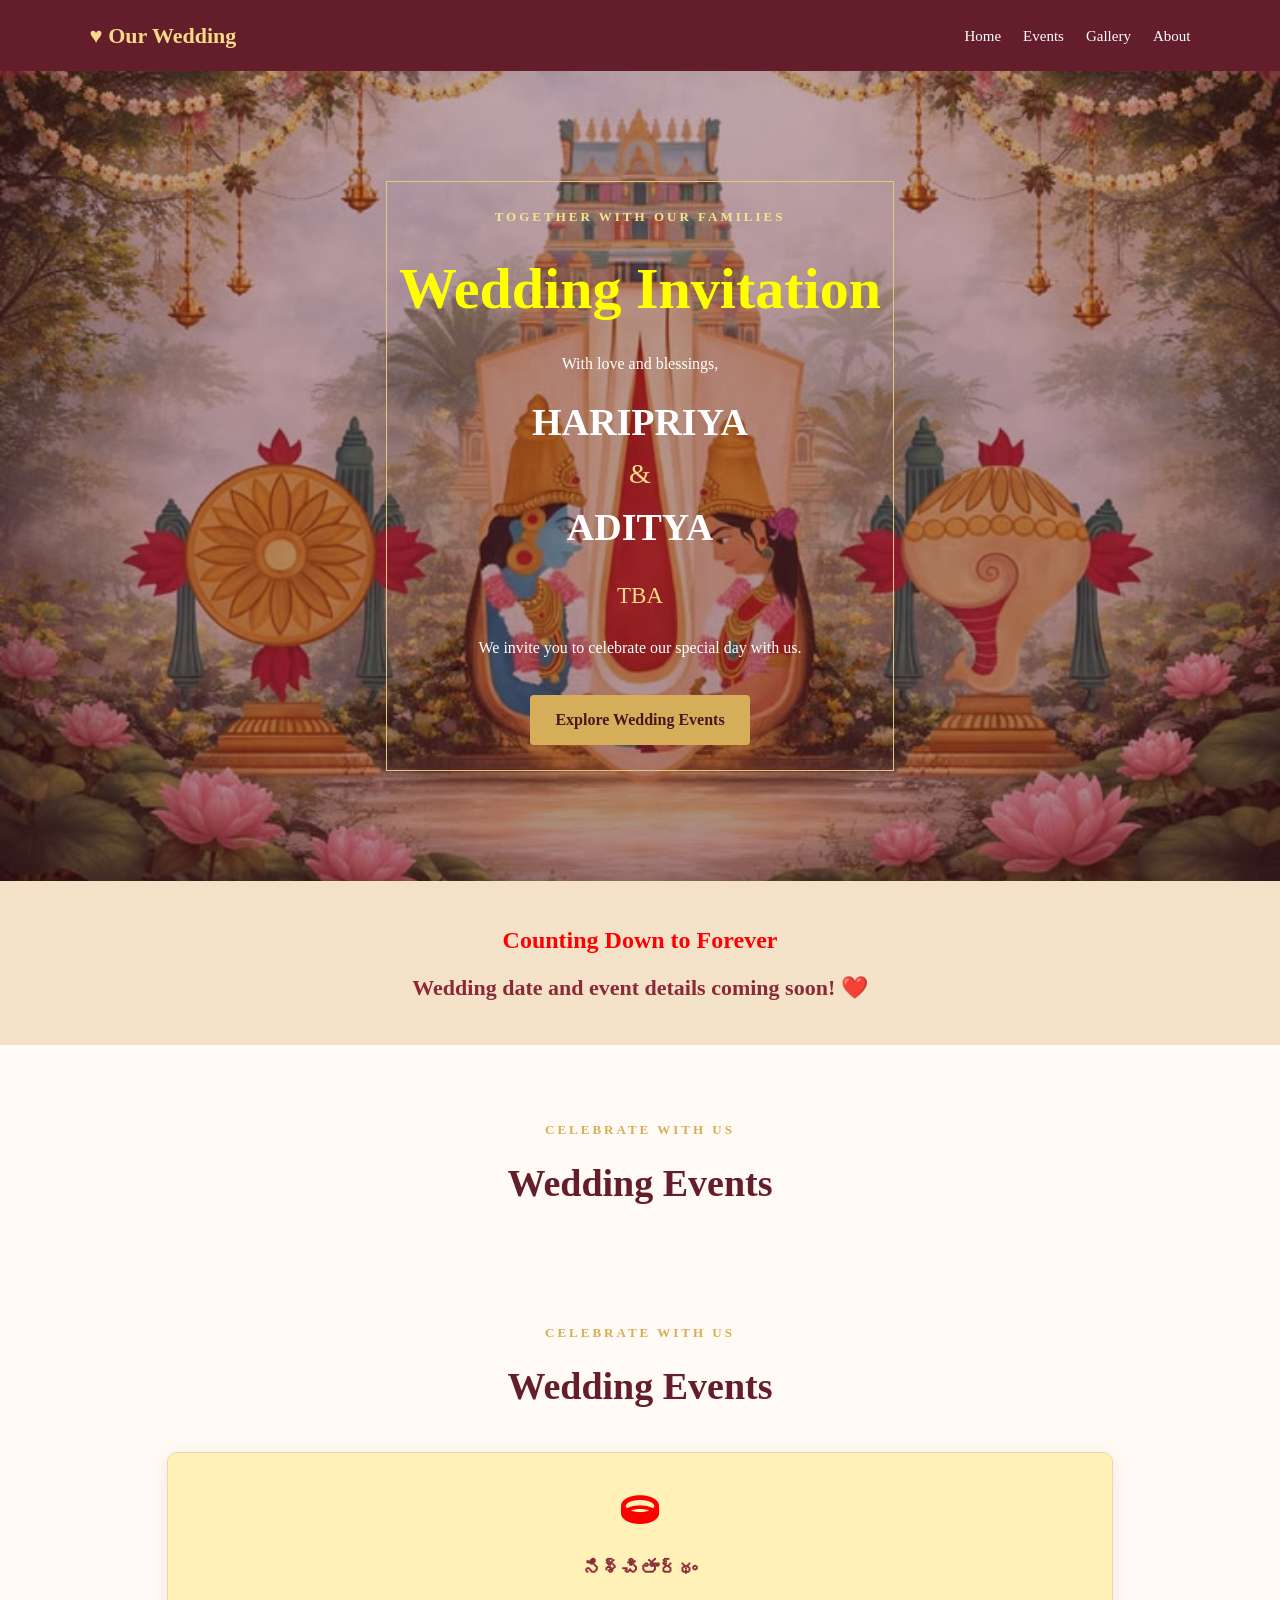
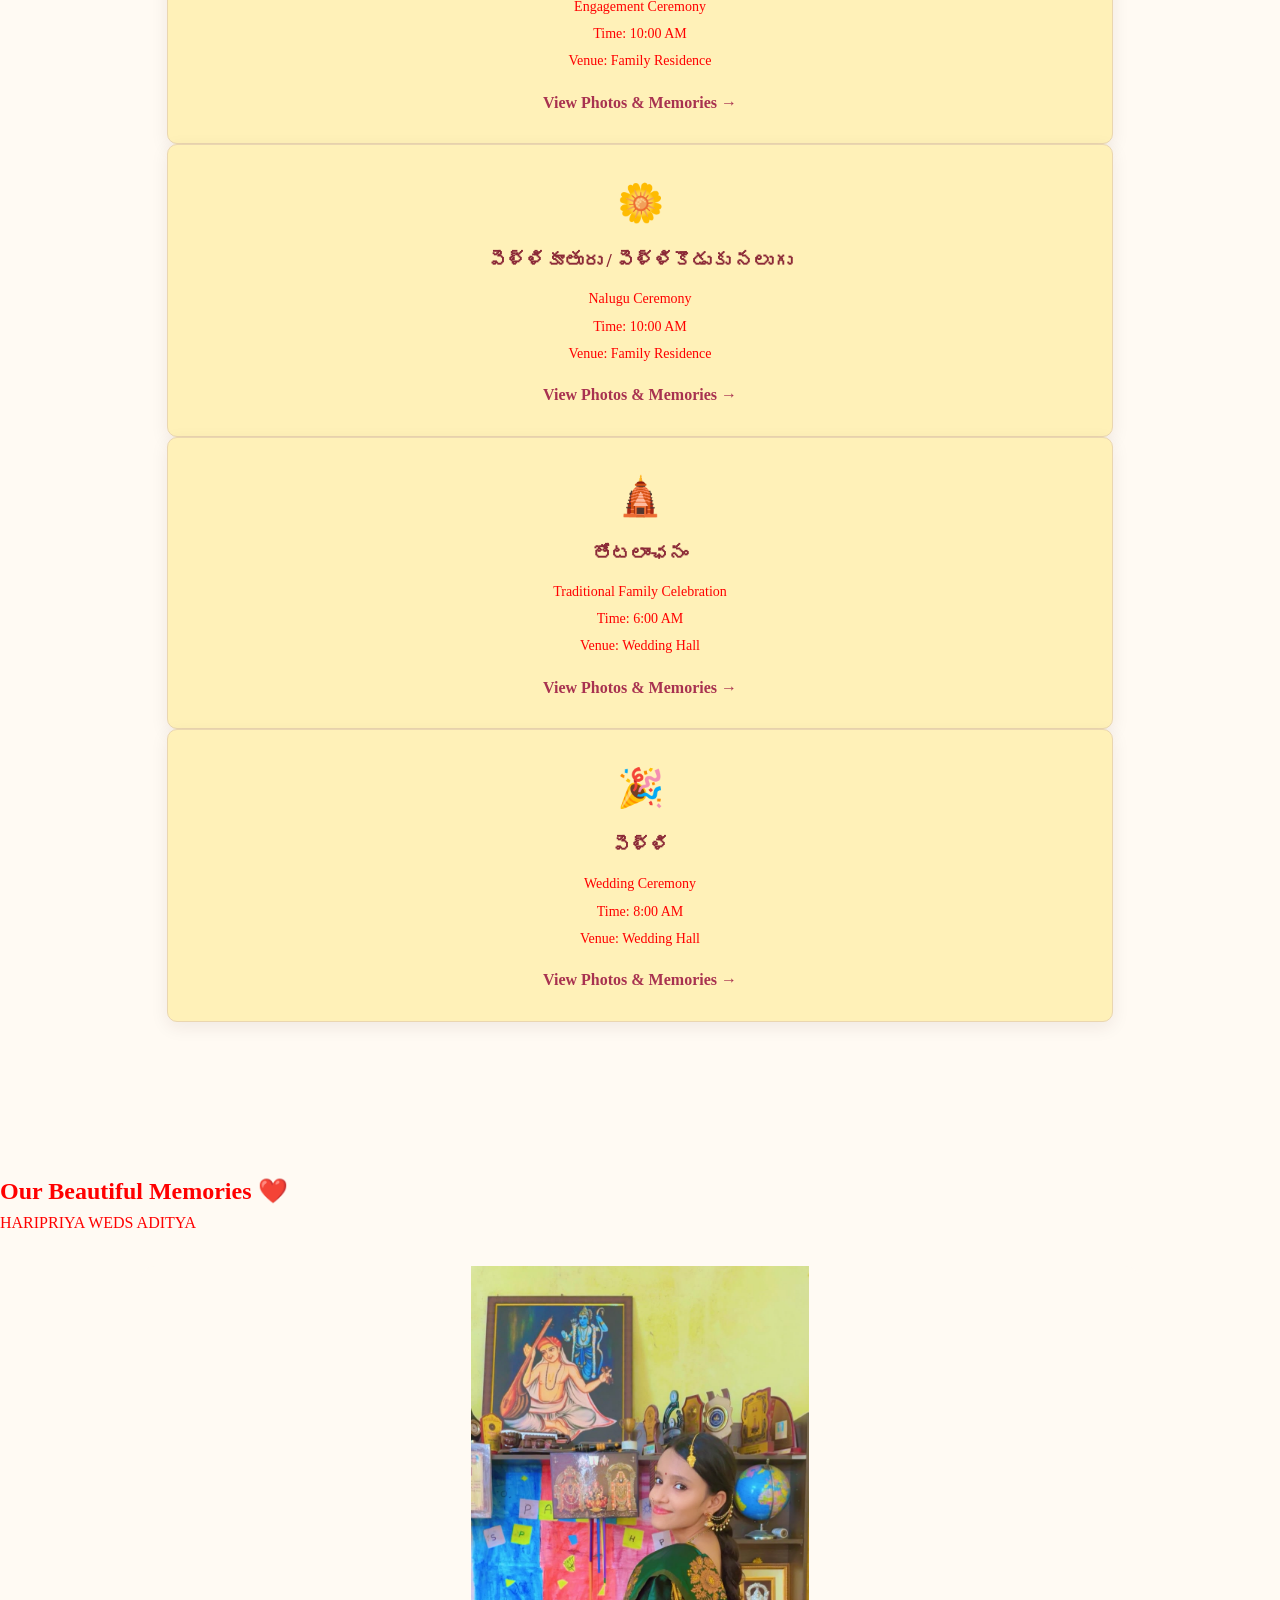
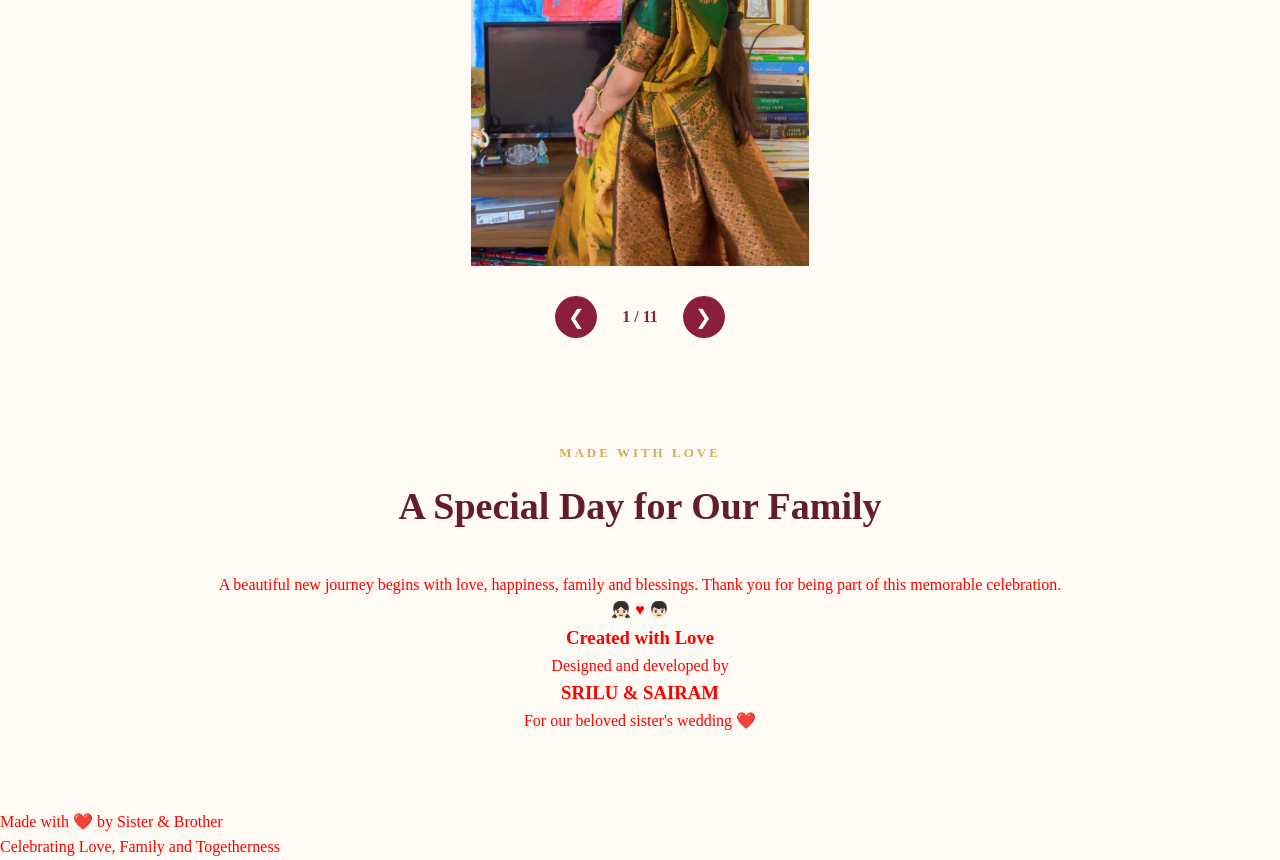
<file: index.html>
<!DOCTYPE html>
<html lang="en">
<head>
    <meta charset="UTF-8">
    <meta name="viewport" content="width=device-width, initial-scale=1.0">
    <title>Our Wedding Invitation</title>

    <link rel="stylesheet" href="style.css">
	<link rel="stylesheet" href="https://cdnjs.cloudflare.com/ajax/libs/font-awesome/6.7.2/css/all.min.css">
</head>
<body>

    <header class="navbar">
        <a href="#home" class="logo">♥ Our Wedding</a>

        <nav>
            <a href="#home">Home</a>
            <a href="#events">Events</a>
            <a href="#gallery">Gallery</a>
            <a href="#about">About</a>
        </nav>
    </header>

    <!-- Home Section -->
    <section id="home" class="hero">
        <div class="hero-content">
            <p class="small-heading">TOGETHER WITH OUR FAMILIES</p>

            <h1>Wedding Invitation</h1>

            <p class="intro">With love and blessings,</p>

            <h2>HARIPRIYA</h2>
            <p class="and">&</p>
            <h2>ADITYA</h2>

            <p class="wedding-date">TBA</p>

            <p class="intro">
                We invite you to celebrate our special day with us.
            </p>

            <a href="#events" class="btn">Explore Wedding Events</a>
        </div>
    </section>

    <!-- Countdown Section -->
    <section class="countdown-section">
        <h2>Counting Down to Forever</h2>
        <p id="countdown">Our special day is approaching!</p>
    </section>

    <!-- Events Section -->
    <section id="events" class="section">
        <p class="small-heading">CELEBRATE WITH US</p>
        <h2 class="section-title">Wedding Events</h2>

        
<!-- Events Section -->
<section id="events" class="section">
    <p class="small-heading">CELEBRATE WITH US</p>
    <h2 class="section-title">Wedding Events</h2>

    <div class="event-container">

        <a href="engagement.html" target="_blank"
           rel="noopener noreferrer" class="event-card">
            <div class="event-icon">
                <i class="fa-solid fa-ring"></i>
            </div>
            <h3>నిశ్చితార్థం</h3>
            <p>Engagement Ceremony</p>
            <p>Time: 10:00 AM</p>
            <p>Venue: Family Residence</p>
            <span class="event-link">View Photos & Memories →</span>
        </a>

        <a href="nalugu.html" target="_blank"
           rel="noopener noreferrer" class="event-card">
            <div class="event-icon">🌼</div>
            <h3>పెళ్ళికూతురు / పెళ్ళికొడుకు నలుగు</h3>
            <p>Nalugu Ceremony</p>
            <p>Time: 10:00 AM</p>
            <p>Venue: Family Residence</p>
            <span class="event-link">View Photos & Memories →</span>
        </a>

        <a href="thotalanchanam.html" target="_blank"
           rel="noopener noreferrer" class="event-card">
            <div class="event-icon">🛕</div>
            <h3>తోటలాంఛనం</h3>
            <p>Traditional Family Celebration</p>
            <p>Time: 6:00 AM</p>
            <p>Venue: Wedding Hall</p>
            <span class="event-link">View Photos & Memories →</span>
        </a>

        <a href="wedding.html" target="_blank"
           rel="noopener noreferrer" class="event-card">
            <div class="event-icon">🎉</div>
            <h3>పెళ్ళి</h3>
            <p>Wedding Ceremony</p>
            <p>Time: 8:00 AM</p>
            <p>Venue: Wedding Hall</p>
            <span class="event-link">View Photos & Memories →</span>
        </a>

    </div>
</section>

    </section>


	<!-- Automatic Wedding Background Music -->
	<audio id="weddingSong" loop preload="auto">
	    <source src="./wedding-song.mp3" type="audio/mpeg">
	</audio>
	

<section id="gallery" class="gallery">
    <h2>Our Beautiful Memories ❤️</h2>
    <p class="gallery-intro">HARIPRIYA WEDS ADITYA</p>

    <div class="gallery-slideshow">

        <div class="gallery-slide active">
            <img src="./bride.jpeg" alt="Beautiful bride">
            <div class="slide-caption">Our Beautiful Bride ❤️</div>
        </div>

        <div class="gallery-slide">
            <img src="./groom.jpeg" alt="Handsome groom">
            <div class="slide-caption">Our Handsome Groom 🤵</div>
        </div>

        <div class="gallery-slide">
            <img src="./together.jpeg" alt="Bride and groom">
            <div class="slide-caption">A Beautiful Beginning 💕</div>
        </div>

        <div class="gallery-slide">
            <img src="./family.jpeg" alt="Family memories">
            <div class="slide-caption">Family, Love and Blessings 🌸</div>
        </div>

        <div class="gallery-slide">
            <img src="./family2.jpeg" alt="Family celebration">
            <div class="slide-caption">Together in Happiness 💖</div>
        </div>
		<div class="gallery-slide">
    <img src="./ha1.jpeg" alt="Wedding celebration">
    <div class="slide-caption">Celebrating Our Love ✨</div>
</div>
<div class="gallery-slide">
    <img src="./ha2.jpeg" alt="Wedding celebration">
    <div class="slide-caption">Celebrating Our Love ✨</div>
</div>
		<div class="gallery-slide">
    <img src="./ha3.jpeg" alt="Wedding celebration">
    <div class="slide-caption">Celebrating Our Love ✨</div>
</div>
		<div class="gallery-slide">
    <img src="./ha4.jpeg" alt="Wedding celebration">
    <div class="slide-caption">Celebrating Our Love ✨</div>
</div>
		<div class="gallery-slide">
    <img src="./ha5.jpeg" alt="Wedding celebration">
    <div class="slide-caption">Celebrating Our Love ✨</div>
</div>
		<div class="gallery-slide">
    <img src="./ha6.jpeg" alt="Wedding celebration">
    <div class="slide-caption">Celebrating Our Love ✨</div>
</div>





    </div>

    <div class="gallery-controls">
        <button id="prevSlide" type="button" aria-label="Previous photo">❮</button>
        <span id="galleryCounter">1 / 5</span>
        <button id="nextSlide" type="button" aria-label="Next photo">❯</button>
    </div>
</section>


</section>

    <!-- About Section -->
    <section id="about" class="section about-section">
        <p class="small-heading">MADE WITH LOVE</p>
        <h2 class="section-title">A Special Day for Our Family</h2>

        <p>
            A beautiful new journey begins with love, happiness,
            family and blessings. Thank you for being part of
            this memorable celebration.
        </p>

        <div class="creator-icon">👧🏻 ♥ 👦🏻</div>

        <h3>Created with Love</h3>
        <p>Designed and developed by</p>
        <h3>SRILU & SAIRAM</h3>
        <p>For our beloved sister's wedding ❤️</p>
    </section>

    <footer>
        <p>Made with ❤️ by Sister & Brother</p>
        <p>Celebrating Love, Family and Togetherness</p>
    </footer>

    <script src="script.js"></script>
</body>
</html>
</file>
<file: style.css>
* {
    margin: 0;
    padding: 0;
    box-sizing: border-box;
    scroll-behavior: smooth;
}

body {
    font-family: Georgia, "Times New Roman", serif;
    background: #fffaf3;
    color: red;
    line-height: 1.6;
}

/* Navigation */
.navbar {
    display: flex;
    justify-content: space-between;
    align-items: center;
    padding: 18px 7%;
    background: #641e2b;
    color: white;
    position: sticky;
    top: 0;
    z-index: 100;
}

.logo {
    font-size: 22px;
    font-weight: bold;
    color: #f8d98a;
    text-decoration: none;
}

nav {
    display: flex;
    gap: 22px;
}

nav a {
    color: white;
    text-decoration: none;
    font-size: 15px;
}

nav a:hover {
    color: #f8d98a;
}


/* Wedding Invitation Background */
.hero {
    min-height: 90vh;
    display: flex;
    align-items: center;
    justify-content: center;
    text-align: center;
    padding: 70px 20px;

    background-color: #641e2b;
    background-image:
        linear-gradient(
            rgba(70, 0, 20, 0.35),
            rgba(70, 0, 20, 0.45)
        ),
        url("./weddingbgimage.jpg");

    background-position: center center;
    background-size: cover;
    background-repeat: no-repeat;

    color: white;
}

.hero-content {
    max-width: 750px;
    padding: 35px 20px;
    border: 1px solid #e6c77b;
}

.small-heading {
    color: #d6ad59;
    font-size: 13px;
    letter-spacing: 3px;
    margin-bottom: 12px;
    font-weight: bold;
}

.hero .small-heading {
    color: khaki;
}

.hero h1 {
    color: yellow;
    font-size: clamp(32px, 6vw, 58px);
    margin: 15px 0;
}

.hero h2 {
    font-size: clamp(25px, 4vw, 38px);
    color: WHITE;
}

.intro {
    margin: 15px 0;
}

.and {
    font-size: 28px;
    color: #f8d98a;
}

.wedding-date {
    color: #f8d98a;
    font-size: 23px;
    margin: 20px 0;
}

/* Button */
.btn {
    display: inline-block;
    background: #d6ad59;
    color: #4a1720;
    text-decoration: none;
    padding: 12px 25px;
    margin-top: 20px;
    border-radius: 4px;
    font-weight: bold;
}

.btn:hover {
    background: #f5d98e;
}

/* Countdown */
.countdown-section {
    text-align: center;
    padding: 40px 20px;
    background: #f3e2c7;
}

.countdown-section h2 {
    margin-bottom: 10px;
}

#countdown {
    font-size: 22px;
    font-weight: bold;
    color: #8b2937;
}

/* Sections */
.section {
    padding: 75px 7%;
    text-align: center;
}

.section-title {
    font-size: clamp(28px, 4vw, 38px);
    margin-bottom: 35px;
    color: #641e2b;
}

```css
/* Wedding Events in One Row */
.event-container {
    display: grid;
    grid-template-columns: repeat(4, minmax(0, 1fr));
    gap: 20px;
    max-width: 1400px;
    margin: 0 auto;
    align-items: stretch;
}

.event-card {
    background: #fff1b8;
    padding: 28px 15px;
    border: 1px solid #ead6b0;
    border-radius: 10px;
    box-shadow: 0 5px 18px rgba(70, 25, 30, 0.08);
    text-align: center;
    transition: transform 0.3s;
}

.event-card:hover {
    transform: translateY(-6px);
}

.event-icon {
    font-size: 38px;
    margin-bottom: 12px;
}

.event-card h3 {
    color: #8b2937;
    margin-bottom: 12px;
}

.event-card p {
    font-size: 14px;
    margin: 5px 0;
}

/* Clickable wedding event cards */
.event-card {
    display: block;
    color: inherit;
    text-decoration: none;
    cursor: pointer;
    transition: transform 0.3s ease, box-shadow 0.3s ease;
}

.event-card:hover {
    transform: translateY(-7px);
    box-shadow: 0 10px 25px rgba(0, 0, 0, 0.15);
}

.event-link {
    display: inline-block;
    margin-top: 12px;
    color: #a83250;
    font-weight: bold;
}




/* Tablet */
@media (max-width: 900px) {
    .event-container {
        grid-template-columns: repeat(2, minmax(0, 1fr));
    }
}

/* Mobile */
@media (max-width: 500px) {
    .event-container {
        grid-template-columns: 1fr;
    }
}
```
```css
/* Bride and Groom: First Row */
.couple-gallery {
    display: flex;
    justify-content: center;
    align-items: flex-start;
    gap: 35px;
    max-width: 1000px;
    margin: 0 auto 50px;
    padding: 20px;
}

.couple-gallery .gallery-item {
    flex: 1;
    max-width: 400px;
    text-align: center;
}

.couple-gallery img {
    width: 100%;
    height: 700px;
    object-fit: cover;
    object-position: center top;
    border-radius: 12px;
}

/* Family Memories: Second Row */
.family-gallery {
    display: grid;
    grid-template-columns: 1fr;
    gap: 35px;
    max-width: 1100px;
    margin: 0 auto;
    padding: 20px;
}

.family-gallery .gallery-item {
    width: 100%;
    text-align: center;
}

.family-gallery img {
    display: block;
    width: 100%;
    height: 650px;
    object-fit: cover;
    object-position: center;
    border-radius: 12px;
}

.gallery-item h3 {
    margin-top: 15px;
    color: #641e2b;
    font-size: 22px;
    text-align: center;
}

/* Mobile View */
@media (max-width: 600px) {
    .couple-gallery {
        gap: 12px;
        padding: 10px;
    }

    .couple-gallery img {
        height: 400px;
    }

    .family-gallery img {
        height: 450px;
    }

    .gallery-item h3 {
        font-size: 15px;
    }
}
```



    nav {
        flex-wrap: wrap;
        justify-content: center;
        gap: 12px;
    }

    .event-container {
        grid-template-columns: 1fr;
    }

    .gallery-container {
        gap: 10px;
    }

    .gallery-item {
        flex: 1 1 0;
        max-width: 48%;
    }

    .gallery-item img {
        height: 400px;
    }

    .hero-content {
        padding: 25px 12px;
    }
}
.gallery-slide {
    display: none;
    opacity: 0;
}

.gallery-slide.active {
    display: block;
    opacity: 1;
}

.gallery-slideshow {
    position: relative;
    width: 95%;
    max-width: 1000px;
    height: 600px;
    margin: 30px auto;
    overflow: hidden;
    background: #fffaf3;
    border-radius: 15px;
}

.gallery-slide {
    display: none;
    width: 100%;
    height: 100%;
}

.gallery-slide.active {
    display: block;
    animation: galleryFade 0.8s ease;
}

.gallery-slide img {
    width: 100%;
    height: 100%;
    object-fit: contain;
    display: block;
}

@keyframes galleryFade {
    from { opacity: 0.3; }
    to { opacity: 1; }
}

.gallery-controls {
    display: flex;
    justify-content: center;
    align-items: center;
    gap: 25px;
    margin: 15px auto 30px;
}

.gallery-controls button {
    cursor: pointer;
    border: none;
    border-radius: 50%;
    width: 42px;
    height: 42px;
    background: #8b1e3f;
    color: white;
    font-size: 20px;
}

#galleryCounter {
    color: #8b1e3f;
    font-weight: bold;
}

@media (max-width: 600px) {
    .gallery-slideshow {
        height: 400px;
    }
}
</file>
